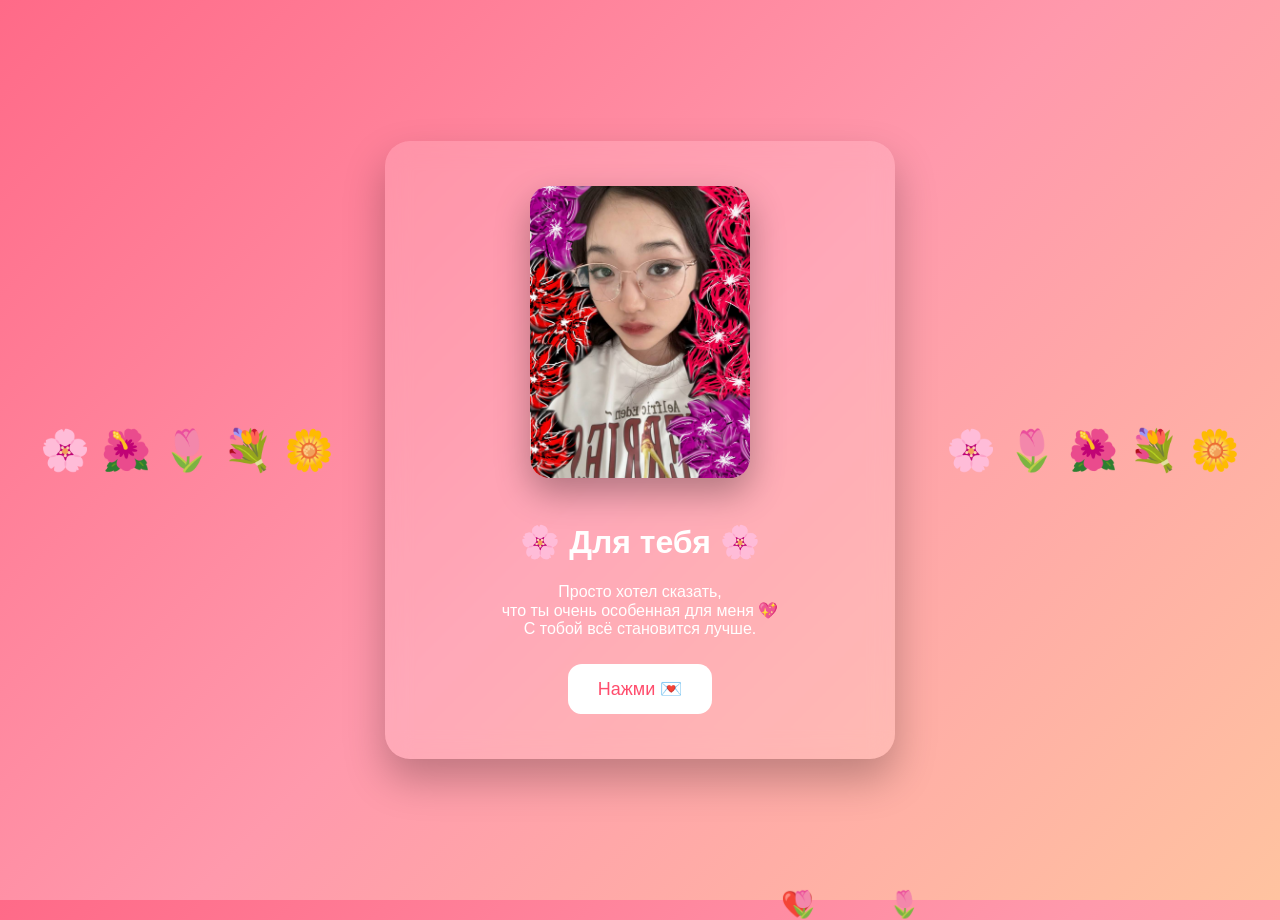
<file: index.htm>
<!DOCTYPE html>

<html lang="ru">
<head>

<meta charset="UTF-8">
<meta name="viewport" content="width=device-width, initial-scale=1.0">
<title>Для тебя ❤️</title>

<link rel="stylesheet" href="kotik.css">

<style>

body{
margin:0;
height:100vh;
overflow:hidden;
font-family:Arial;
background:linear-gradient(135deg,#ff6a88,#ff99ac,#ffc3a0);
display:flex;
justify-content:center;
align-items:center;
color:white;
text-align:center;
transition:0.5s;
}

/* затемнение */

.dark{
background:linear-gradient(135deg,#1a1a1a,#2b2b2b);
}

/* карточка */

.card{
background:rgba(255,255,255,0.15);
padding:45px;
border-radius:25px;
backdrop-filter:blur(12px);
z-index:2;
max-width:420px;
box-shadow:0 20px 40px rgba(0,0,0,0.25);
transition:0.5s;
}

/* фото */

.photo{
width:100%;
max-width:220px;
border-radius:20px;
margin-bottom:20px;
transition:0.5s;
}

.photo.big{
transform:scale(1.15);
}

/* кнопка */

button{
padding:14px 30px;
font-size:18px;
border:none;
border-radius:14px;
cursor:pointer;
background:white;
color:#ff4d6d;
margin-top:10px;
transition:0.3s;
}

button:hover{
transform:scale(1.15);
}

/* текст */

.bigMessage{
font-size:30px;
margin-top:20px;
font-weight:bold;
animation:fade 2s;
}

@keyframes fade{
from{opacity:0; transform:scale(0.7);}
to{opacity:1; transform:scale(1);}
}

/* сердечки */

.floating{
position:absolute;
font-size:26px;
animation:floatUp linear infinite;
}

@keyframes floatUp{
0%{transform:translateY(0);opacity:1;}
100%{transform:translateY(-110vh);opacity:0;}
}

</style>

</head>

<body>

<div class="flowersLeft">🌸 🌺 🌷 💐 🌼</div>
<div class="flowersRight">🌸 🌷 🌺 💐 🌼</div>

<div class="card">

<img src="mydi.png" class="photo" id="photo">

<h1>🌸 Для тебя 🌸</h1>

<p>
Просто хотел сказать,<br>
что ты очень особенная для меня 💖<br>
С тобой всё становится лучше.
</p>

<button id="btn" onclick="love()">Нажми 💌</button>

<div id="message" style="display:none;"></div>

</div>

<script>

function love(){

let msg = document.getElementById("message");
let btn = document.getElementById("btn");
let photo = document.getElementById("photo");

/* исчезает кнопка */
btn.style.display="none";

/* затемняется фон */
document.body.classList.add("dark");

/* увеличивается фото */
photo.classList.add("big");

/* показывается текст */
msg.style.display="block";

msg.innerHTML =
"<div class='bigMessage'>Жаным, кошаканым 💖<br>Я тебя очень сильно люблю! ❤️</div>";

/* взрыв сердечек */
for(let i=0;i<40;i++){
createBurst();
}

}

/* обычные сердечки */

function create(){

const el=document.createElement("div");

const items=["❤️","💖","🌸","🌷"];

el.innerHTML=items[Math.floor(Math.random()*items.length)];

el.className="floating";

el.style.left=Math.random()*100+"vw";
el.style.bottom="-20px";
el.style.animationDuration=(3+Math.random()*5)+"s";

document.body.appendChild(el);

setTimeout(()=>el.remove(),8000);
}

setInterval(create,400);

/* взрыв */

function createBurst(){

const el=document.createElement("div");

el.innerHTML="💖";

el.style.position="absolute";
el.style.left="50%";
el.style.top="50%";
el.style.fontSize="30px";

const x=(Math.random()-0.5)*500;
const y=(Math.random()-0.5)*500;

el.style.transform=`translate(${x}px,${y}px)`;

el.style.transition="1s";

document.body.appendChild(el);

setTimeout(()=>el.remove(),1000);
}

</script>

</body>
</html>
</file>
<file: kotik.css>
.card{
background:rgba(255,255,255,0.15);
padding:45px;
border-radius:25px;
backdrop-filter:blur(12px);
z-index:2;
max-width:420px;
width:90%;
box-shadow:0 20px 40px rgba(0,0,0,0.25);
}

/* фото */

.photo{
width:100%;
max-width:220px;
border-radius:20px;
margin-bottom:20px;
box-shadow:0 15px 35px rgba(0,0,0,0.3);
transition:0.4s;
}

.photo:hover{
transform:scale(1.05);
}

/* скрытый текст */

.hidden{
display:none;
}

/* цветы слева */

.flowersLeft{
position:absolute;
left:40px;
top:50%;
transform:translateY(-50%);
font-size:40px;
display:flex;
flex-direction:column;
gap:25px;
animation:flowerMove 4s infinite ease-in-out;
}

/* цветы справа */

.flowersRight{
position:absolute;
right:40px;
top:50%;
transform:translateY(-50%);
font-size:40px;
display:flex;
flex-direction:column;
gap:25px;
animation:flowerMove 4s infinite ease-in-out;
}

/* анимация цветов */

@keyframes flowerMove{

0%{
transform:translateY(-50%) rotate(-6deg);
}

50%{
transform:translateY(-55%) rotate(6deg);
}

100%{
transform:translateY(-50%) rotate(-6deg);
}

}
</file>
